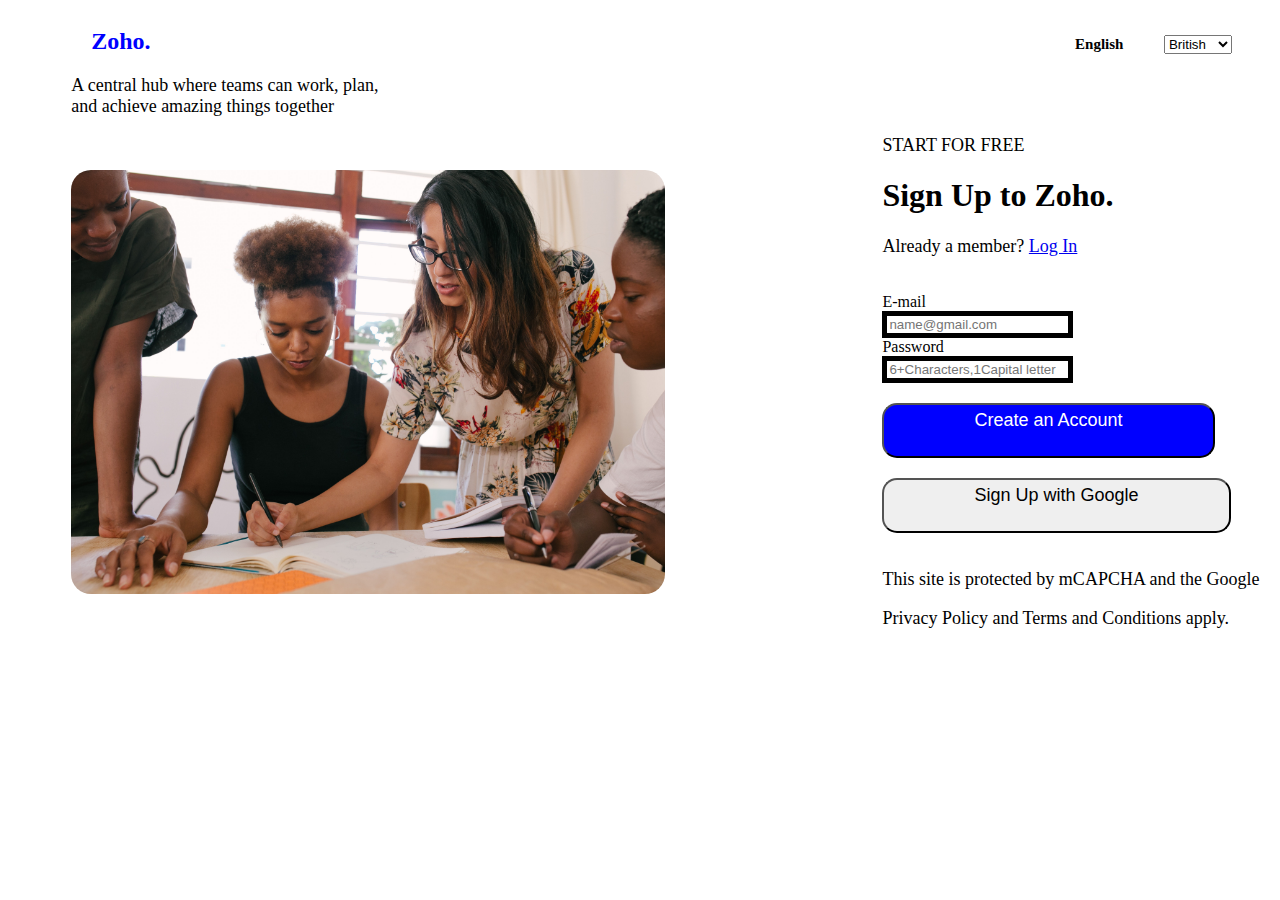
<file: index.html>
<!DOCTYPE html>
<html lang="en">
<head>
    <meta charset="UTF-8">
    <meta http-equiv="X-UA-Compatible" content="IE=edge">
    <meta name="viewport" content="width=device-width, initial-scale=1.0">
    <link rel="stylesheet" href="signUp.css">
    <title>Document</title>
</head>

<body>
    
    <h2 id="firstHeading">Zoho. <label id="engVersion">English</label>
        <select>
            <option>British</option>
            <option>Kenyan</option>
            <option>U.S.A.</optaion>
        </select> </div></h2>
    
    <p class="paragraph">A central hub where teams can work, plan,</p>
    <p class="paragraph">and achieve amazing things together</p>
    <div class="signUpContent">
        <img id="image" src="images/girlleads.jpg" alt="girls learning from each other">
    <form>
        
        <p>START FOR FREE</p>
        <h1>Sign Up to Zoho.</h1>
        <p>Already a member? <a href="/logIn/logIn.html">Log In</a></p>
        <br>
        <label">E-mail</label>
        <br>
        <input class="mail" type="email" placeholder="name@gmail.com">
        <br>
    
        <label class=>Password</label>
        <br>
        <input class="mail" type="password" placeholder="6+Characters,1Capital letter">
        <br>
        <br>
        <button id="firstButton">Create an Account</button>
        <br>
        <br>
        <button id="secondButton">Sign Up with Google</button>
        <br>
        <br>
        <p>This site is protected by mCAPCHA and the Google</p>
        <p>Privacy Policy and Terms and Conditions apply.</p>
    </form>

    </div>

</body>
</html>
</file>
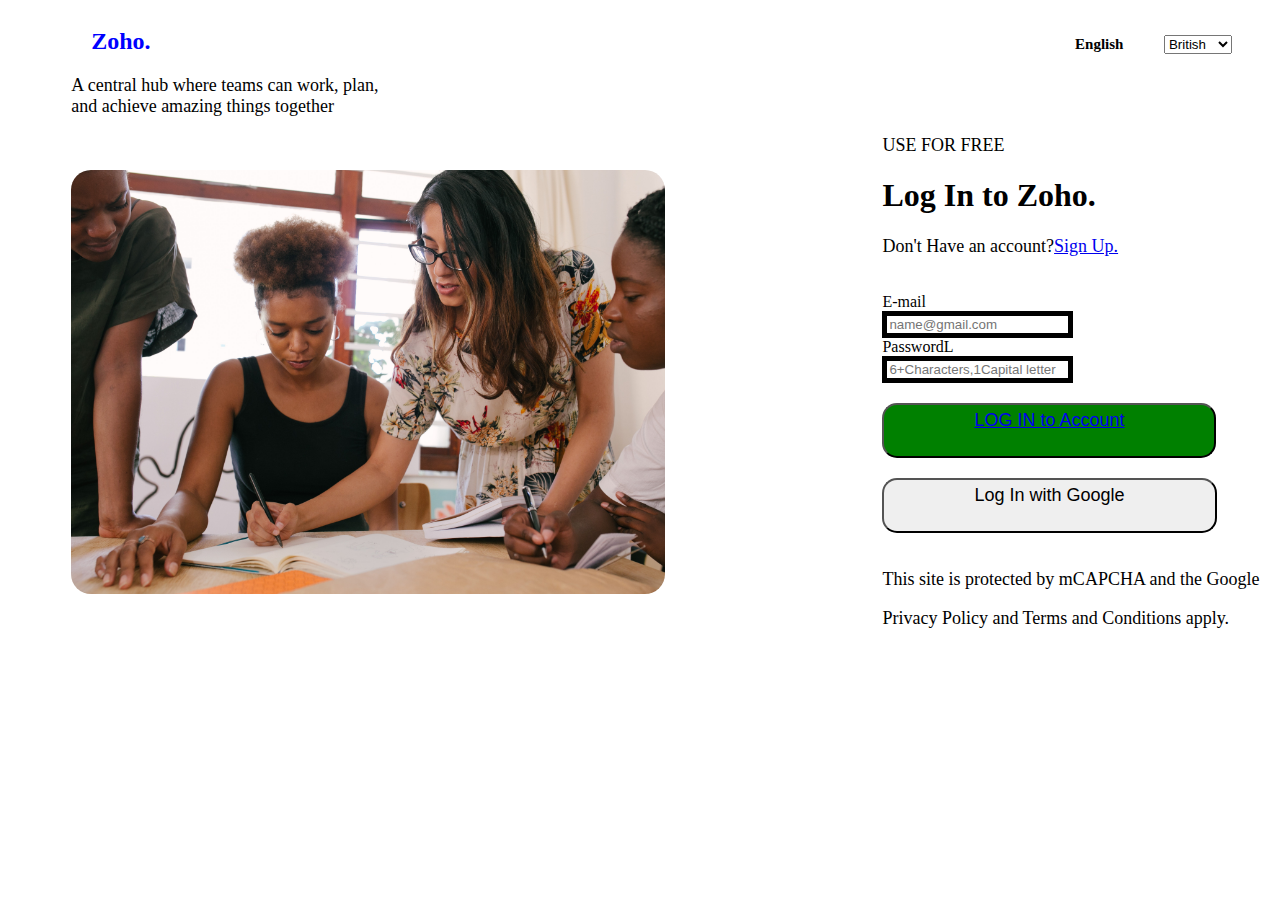
<file: logIn/logIn.html>
<!DOCTYPE html>
<html lang="en">
<head>
    <meta charset="UTF-8">
    <meta http-equiv="X-UA-Compatible" content="IE=edge">
    <meta name="viewport" content="width=device-width, initial-scale=1.0">
    <link rel="stylesheet" href="/logIn/logIn.css">
    <title>Document</title>
</head>

<body>
    
    <h2 id="firstHeadingL">Zoho. <label id="engVersionL">English</label>
        <select>
            <option>British</option>
            <option>Kenyan</option>
            <option>U.S.A.</optaion>
        </select> </div></h2>
    
    <p class="paragraphL">A central hub where teams can work, plan,</p>
    <p class="paragraphL">and achieve amazing things together</p>
    <div class="logInContent">
        <img id="image" src="/images/girlleads.jpg" alt="girls learning from each other">
    <form>
        
        <p>USE FOR FREE</p>
        <h1>Log In to Zoho.</h1>
        <p>Don't Have an account?<a href="/index.html">Sign Up.</a></p>
        <br>
        <label">E-mail</label>
        <br>
        <input class="mailL" type="email" placeholder="name@gmail.com">
        <br>
    
        <label class=>PasswordL</label>
        <br>
        <input class="mailL" type="password" placeholder="6+Characters,1Capital letter">
        <br>
        <br>
        <button id="firstButtonL"> <a href="/Table/tables.html"> LOG IN to Account</a></button>
        <br>
        <br>
        <button id="secondButtonL">Log In with Google</button>
        <br>
        <br>
        <p>This site is protected by mCAPCHA and the Google</p>
        <p>Privacy Policy and Terms and Conditions apply.</p>
    </form>

    </div>

</body>
</html>
</file>
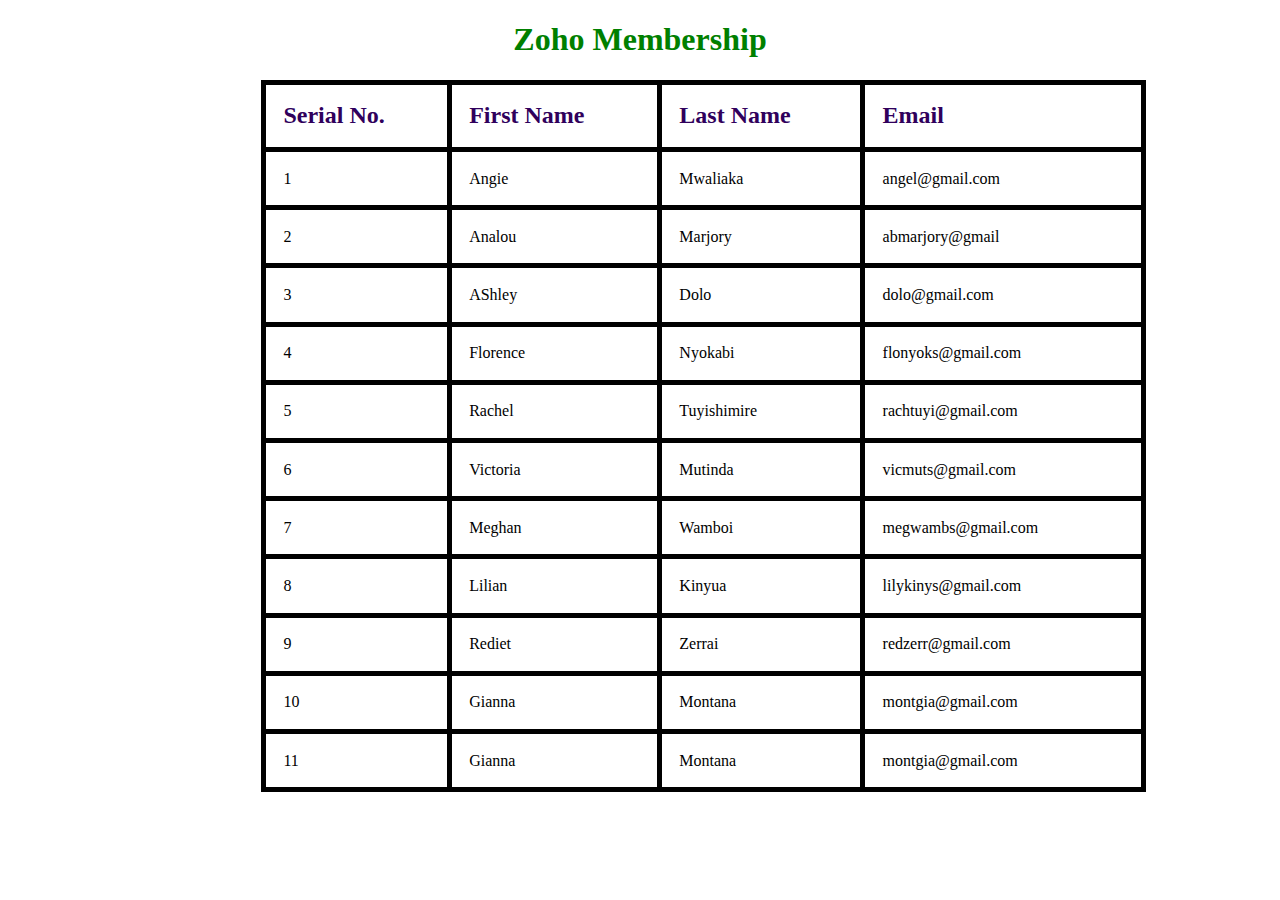
<file: Table/tables.html>
<!DOCTYPE html>
<html lang="en">
<head>
    <meta charset="UTF-8">
    <meta http-equiv="X-UA-Compatible" content="IE=edge">
    <meta name="viewport" content="width=device-width, initial-scale=1.0">
    <title>Tables</title>
    <link rel="stylesheet" href="/Table/tables.css">
</head>
<style>


</style>
<body>
    <h1 id="Heading1">Zoho Membership</h1>

    <tr>
    <table style="width: 70%; height: border 5px;">
        <td id="r1">Serial No.</td>
        <td id="r1">First Name</td>
        <td id="r1">Last Name</td>
        <td id="r1">Email</td>
</tr>
<tr>
    <td>1</td>
    <td>Angie</td>
    <td>Mwaliaka</td>
   <td>angel@gmail.com</td>
</tr>
<tr>
<td>2</td>
<td>Analou</td>
<td>Marjory</td>
<td>abmarjory@gmail</td>
</tr>
<tr>
<td>3</td>
<td>AShley</td>
<td>Dolo</td>
<td>dolo@gmail.com</td>
</tr>
<tr>
<td>4</td>
<td>Florence</td>
<td>Nyokabi</td>
<td>flonyoks@gmail.com</td>
</tr>
<tr>
<td>5</td>
<td>Rachel</td>
<td>Tuyishimire</td>
<td>rachtuyi@gmail.com</td>
</tr>
<tr>
<td>6</td>
<td>Victoria</td>
<td>Mutinda</td>
<td>vicmuts@gmail.com</td>
</tr>
<tr>
    <td>7</td>
    <td>Meghan</td>
    <td>Wamboi</td>
    <td>megwambs@gmail.com</td>
    </tr>
    <tr>
        <td>8</td>
        <td>Lilian</td>
        <td>Kinyua</td>
        <td>lilykinys@gmail.com</td>
        </tr>
        <tr>
            <td>9</td>
            <td>Rediet</td>
            <td>Zerrai</td>
            <td>redzerr@gmail.com</td>
            </tr>
            <tr>
                <td>10</td>
<td>Gianna</td>
<td>Montana</td>
<td>montgia@gmail.com</td>
</tr>
<tr>
<td>11</td>
<td>Gianna</td>
<td>Montana</td>
<td>montgia@gmail.com</td>
</tr>
<table-width></table-width>
</table>


</body>
</html>
</file>
<file: signUp.css>
#firstHeading{
        color: blue;
        padding: 20px;
        margin: 0% 1% 0% 5%;

    }
    p{
        font-family: 'Times New Roman', Times, serif;
        font-size: 18px;
    }
    .signUpContent{
        display: flex;
        align-items: center;
        justify-content: space-between;
        margin: 0% 1% 20% 5%;
    }
    #image{
        width: 50%;
        height: fit-content;
        border-radius: 20px;

    }
    .paragraph{
        margin: 0% 1% 0% 5%;
    }
    #engVersion{
        margin: 0% 3% 20% 80%;
        color: rgb(0, 0, 0);
        font-size: 15px;
        font-family: 'Times New Roman', Times, serif;
    }

    button{
        padding: 5px 90px 25px 90px;
        border-radius: 15px;
        font-size: large ;
        text-align: justify;
        margin: 2px 0px 0px 0px;
    }
    .mail{
        border: solid black 5px;
    }
    #firstButton{
        color: white;
        background-color: blue;
    
    }
</file>
<file: logIn/logIn.css>
#firstHeadingL{
    color: blue;
    padding: 20px;
    margin: 0% 1% 0% 5%;

}
p{
    font-family: 'Times New Roman', Times, serif;
    font-size: 18px;
}
.logInContent{
    display: flex;
    align-items: center;
    justify-content: space-between;
    margin: 0% 1% 20% 5%;
}
#image{
    width: 50%;
    height: fit-content;
    border-radius: 20px;

}
.paragraphL{
    margin: 0% 1% 0% 5%;
}
#engVersionL{
    margin: 0% 3% 20% 80%;
    color: rgb(0, 0, 0);
    font-size: 15px;
    font-family: 'Times New Roman', Times, serif;
}

button{
    padding: 5px 90px 25px 90px;
    border-radius: 15px;
    font-size: large ;
    text-align: justify;
    margin: 2px 0px 0px 0px;
}
.mailL{
    border: solid black 5px;
}
#firstButtonL{
    color: white;
    background-color: green;

}
</file>
<file: Table/tables.css>
/*CSS FOR THE TABLE STYLING*/
table,td,tr{
    border-collapse: collapse;
    border: 5px solid black;
    margin: 5% 20%;
    padding: 2%;
    margin: 0% 20%;

}
#Heading1{
    color: green;
    text-align: center;
    font-weight: bold;
    
}
#r1{
    font-weight: bold;
    font-size: x-large;
    color: rgb(48, 0, 92);
    
}
</file>
